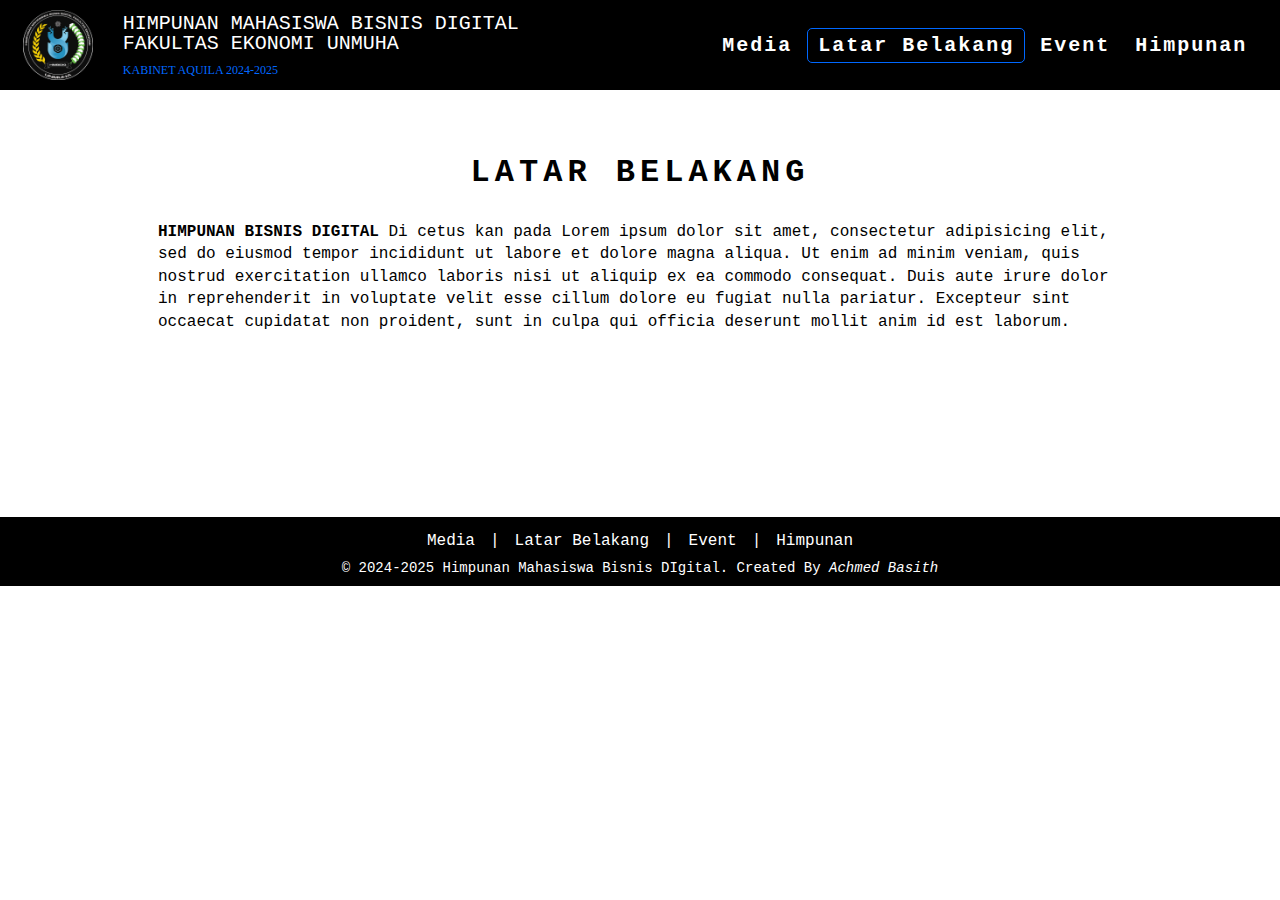
<file: latar.html>
<!DOCTYPE html>
<html>
<head>
	<title>HIMPUNAN BISNIS DIGITAL FE UNMUHA</title>
	<meta charset="utf-8">
	<meta name="viewport"content="width=device-width, initial-scale=1">
	<link rel="stylesheet" type="text/css" href="style.css">
</head>
<body>
	<!-- navbar -->

	<div class="navbar">
		<div class="menu">
			<li class="logo">
				<a href="index.html">
				<img src="assets/icon/logo.png"></a>
			    <p class="logo2">Himpunan Mahasiswa Bisnis Digital<br>
			    Fakultas Ekonomi Unmuha<br>
			    <sub class="sub">Kabinet Aquila 2024-2025</sub></p>
			</li>

			<ul>
				<li><a href="media.html">Media</a></li>
				<li><a href="latar.html" class="focus">Latar Belakang</a></li>
				<li><a href="event.html">Event</a></li>
				<li><a href="himpunan.html">Himpunan</a></li>
			</ul>
		</div>
	</div>

	<!--  -->

	<div class="halaman">
		
		<h1>latar belakang</h1>

		<div class="profile-container">

		<p>
			<strong>HIMPUNAN BISNIS DIGITAL</strong> Di cetus kan pada Lorem ipsum dolor sit amet, consectetur adipisicing elit, sed do eiusmod
			tempor incididunt ut labore et dolore magna aliqua. Ut enim ad minim veniam,
			quis nostrud exercitation ullamco laboris nisi ut aliquip ex ea commodo
			consequat. Duis aute irure dolor in reprehenderit in voluptate velit esse
			cillum dolore eu fugiat nulla pariatur. Excepteur sint occaecat cupidatat non
			proident, sunt in culpa qui officia deserunt mollit anim id est laborum.
		</p>
		<br>
		<br>
		<br>
		<br>
		<br>

		</div>
	</div>




<footer class="footer">
    <ul class="footer-links">
		<li><a href="media.html">Media</a></li>|
		<li><a href="latar.html">Latar Belakang</a></li>|
		<li><a href="event.html">Event</a></li>|			
		<li><a href="himpunan.html">Himpunan</a></li>
    </ul>
    <div class="footer-text">
        &copy; 2024-2025 Himpunan Mahasiswa Bisnis DIgital. Created By <em>Achmed Basith</em>
    </div>
</footer>

</body>
</html>
</file>
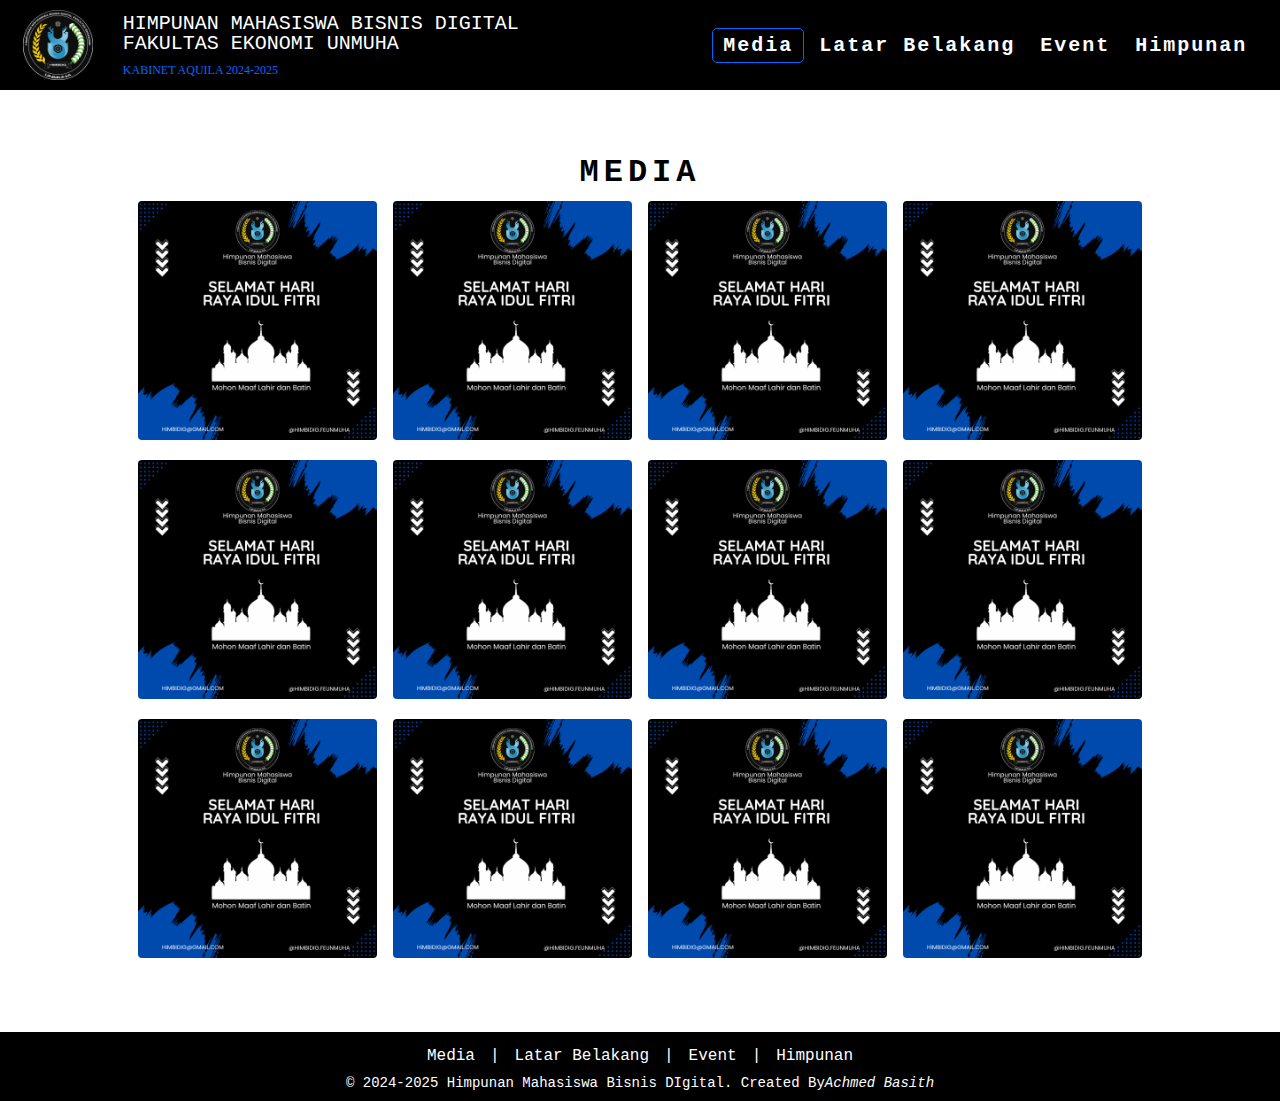
<file: media.html>
<!DOCTYPE html>
<html>
<head>
	<title>HIMPUNAN BISNIS DIGITAL FE UNMUHA</title>
	<meta charset="utf-8">
	<meta name="viewport"content="width=device-width, initial-scale=1">
	<link rel="stylesheet" type="text/css" href="style.css">
</head>
<body>
	<!-- navbar -->

	<div class="navbar">
		<div class="menu">
			<li class="logo">
				<a href="index.html">
				<img src="assets/icon/logo.png"></a>
			    <p class="logo2">Himpunan Mahasiswa Bisnis Digital<br>
			    Fakultas Ekonomi Unmuha<br>
			    <sub class="sub">Kabinet Aquila 2024-2025</sub></p>
			</li>

			<ul>
				<li><a href="media.html" class="focus">Media</a></li>
				<li><a href="latar.html">Latar Belakang</a></li>
				<li><a href="event.html">Event</a></li>
				<li><a href="himpunan.html">Himpunan</a></li>
			</ul>
		</div>
	</div>

	<!--  -->

	<div class="halaman">
		<h1>
			media
		</h1>

		<div class="media-grid">
			<img src="assets/img/poster_hari_raya_if.png" alt="image3">
			<img src="assets/img/poster_hari_raya_if.png" alt="image3">
			<img src="assets/img/poster_hari_raya_if.png" alt="image3">
			<img src="assets/img/poster_hari_raya_if.png" alt="image3">
		</div>
<!--
		<div class="video-grid">
    		<video src="assets/video/video1.mp4" controls></video>
   			<video src="assets/video/video2.mp4" controls></video>
		</div>
--->
		
		<div class="media-grid">
			<img src="assets/img/poster_hari_raya_if.png" alt="image3">
			<img src="assets/img/poster_hari_raya_if.png" alt="image3">
			<img src="assets/img/poster_hari_raya_if.png" alt="image3">
			<img src="assets/img/poster_hari_raya_if.png" alt="image3">
		</div>
		<div class="media-grid">
			<img src="assets/img/poster_hari_raya_if.png" alt="image3">
			<img src="assets/img/poster_hari_raya_if.png" alt="image3">
			<img src="assets/img/poster_hari_raya_if.png" alt="image3">
			<img src="assets/img/poster_hari_raya_if.png" alt="image3">
		</div>


	</div>


<footer class="footer">
    <ul class="footer-links">
		<li><a href="media.html">Media</a></li>|
		<li><a href="latar.html">Latar Belakang</a></li>|
		<li><a href="event.html">Event</a></li>|			
		<li><a href="himpunan.html">Himpunan</a></li>
    </ul>
    <div class="footer-text">
        &copy; 2024-2025 Himpunan Mahasiswa Bisnis DIgital. Created By<em>Achmed Basith</em>
    </div>
</footer>

</body>
</html>



<!--
	<script>
    function openImage(imageUrl) {
        window.open(imageUrl, '_blank');
    }
</script>
				<img src="assets/img/poster_hari_raya_if.png" alt="image3" onclick="openImage('assets/img/image.jpeg')">
-->
</file>
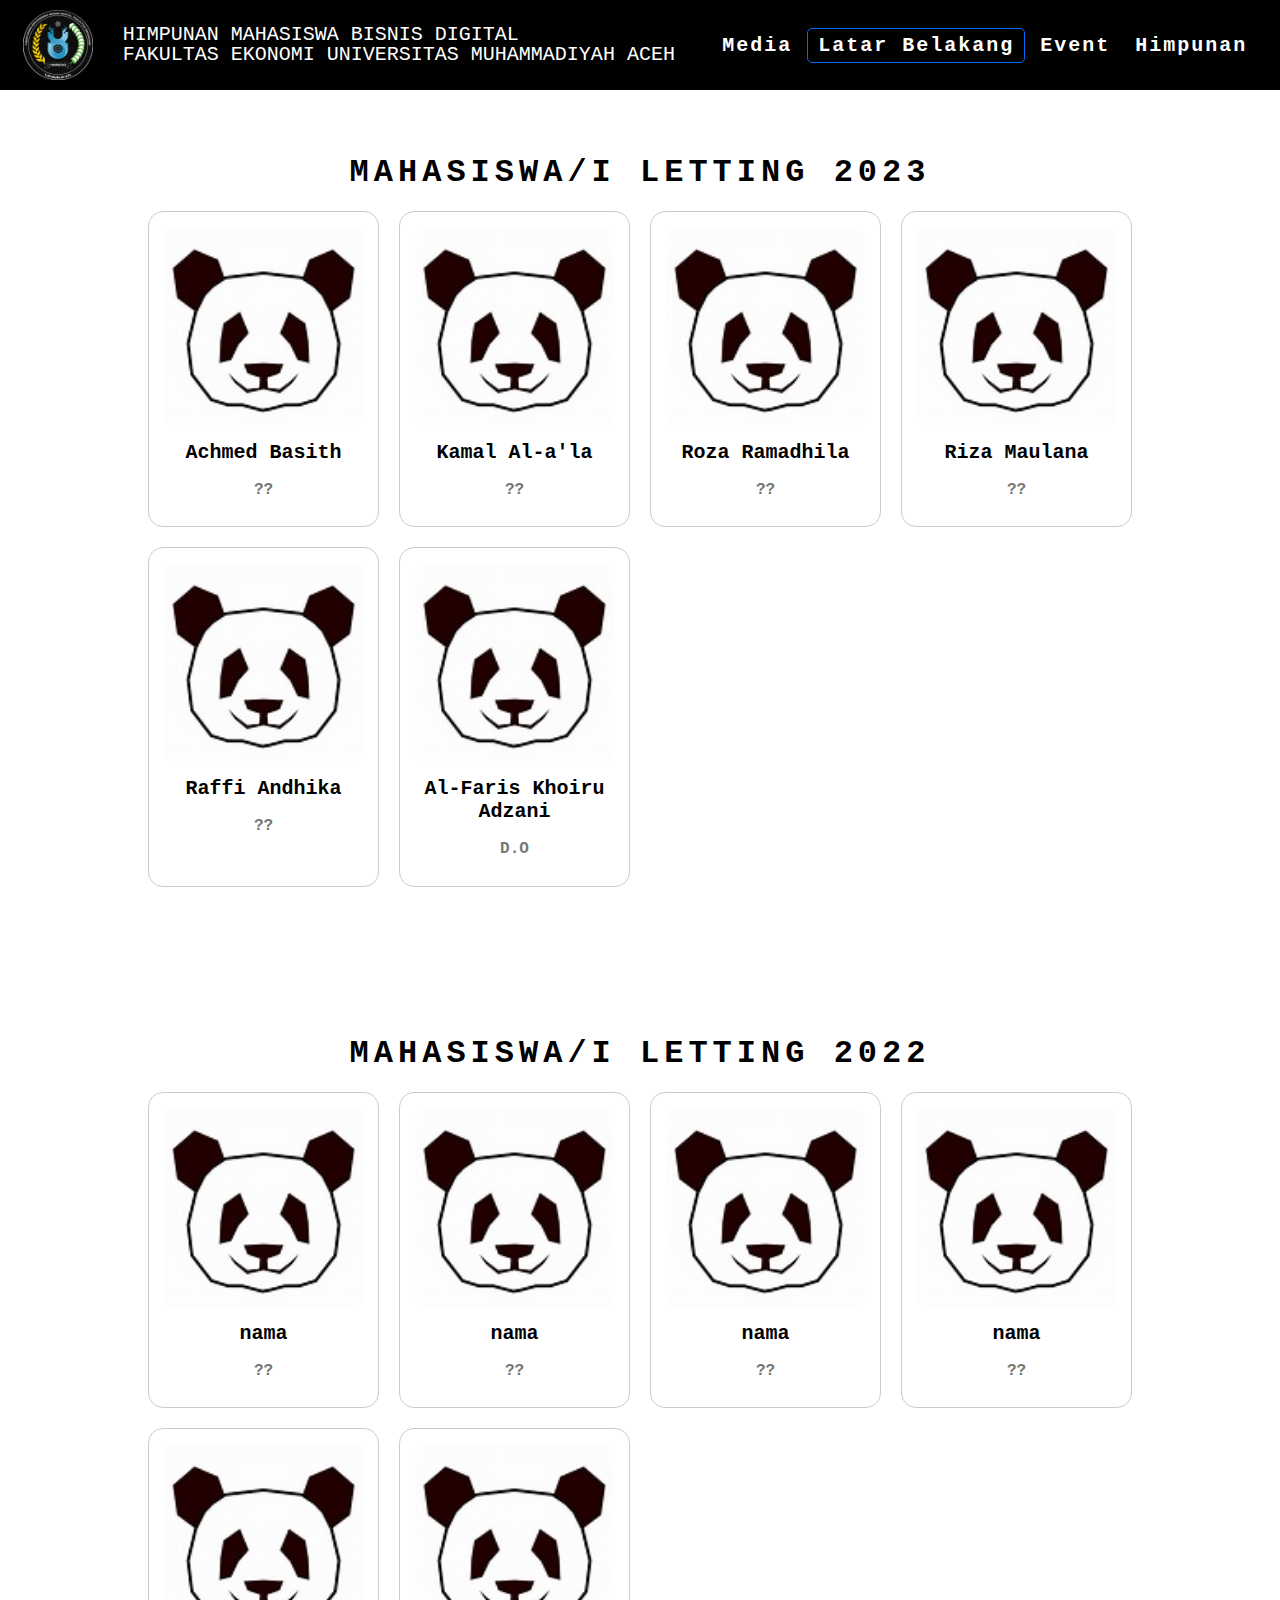
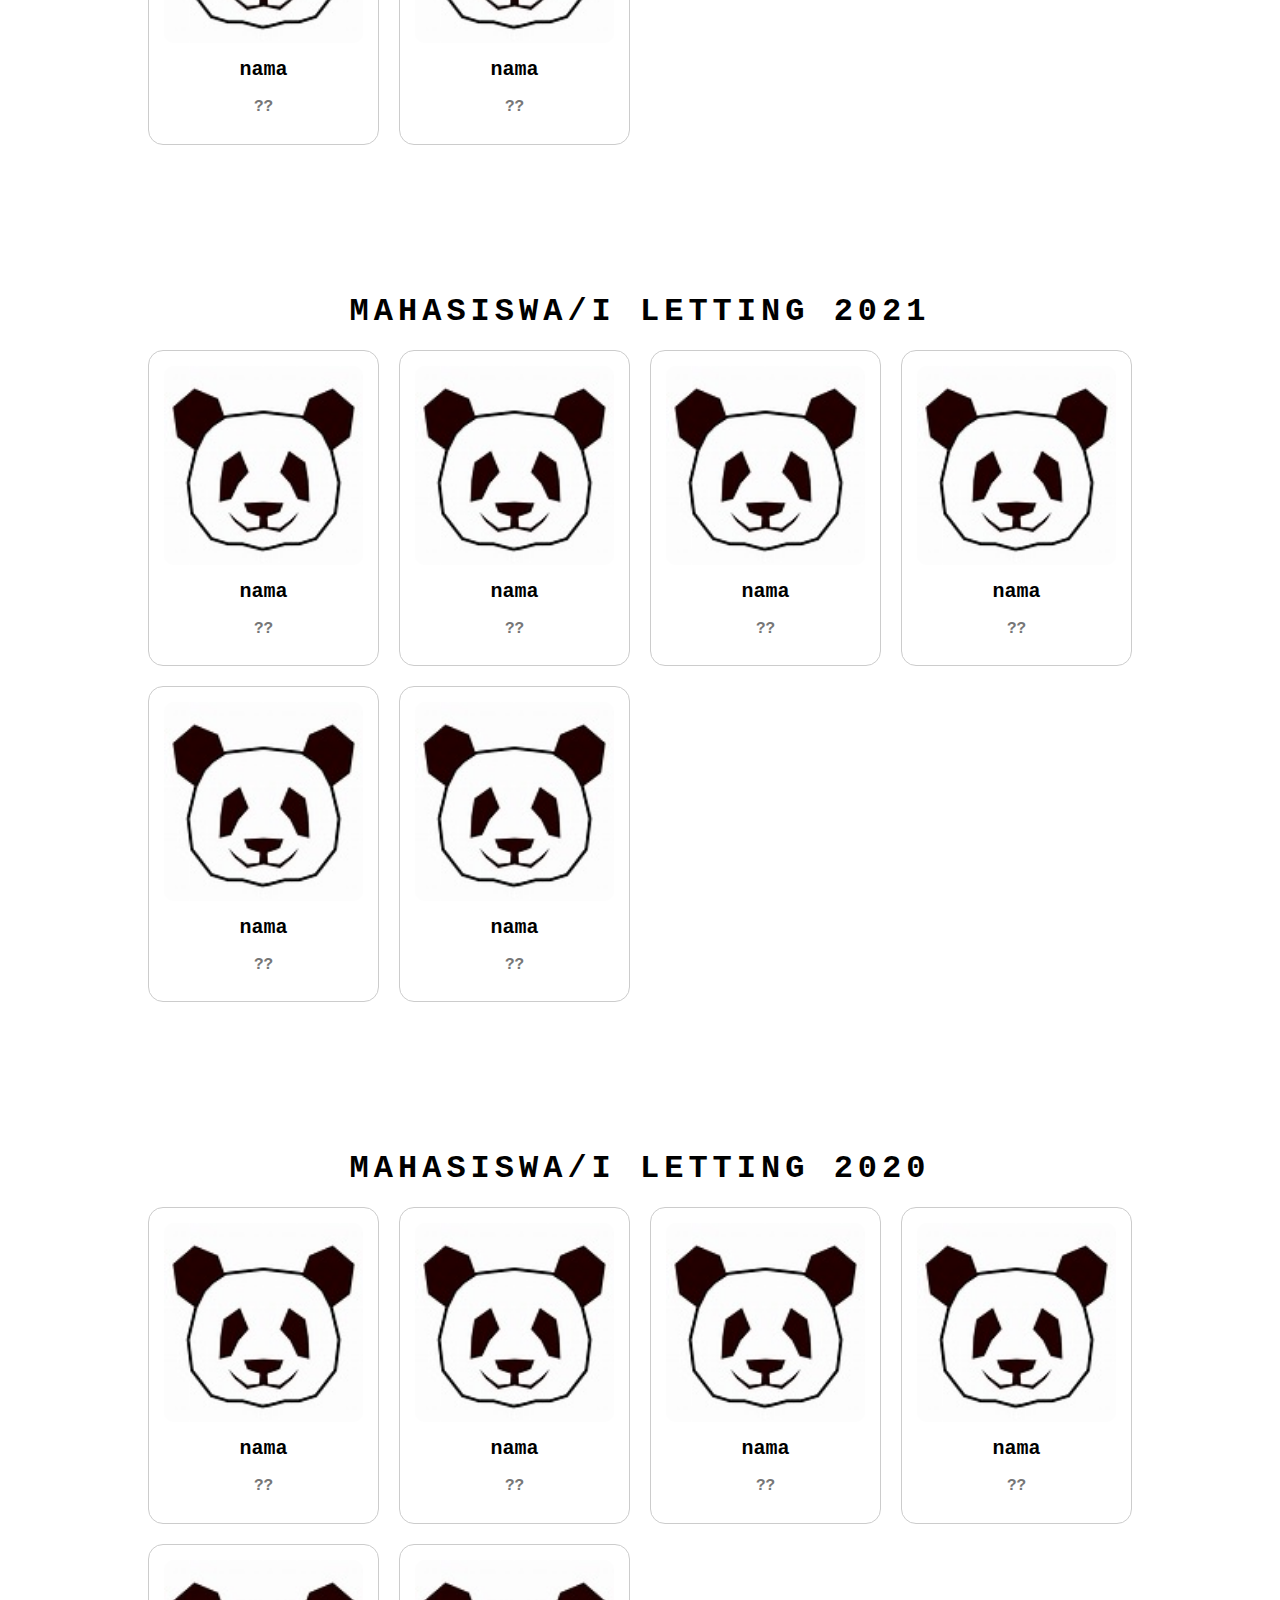
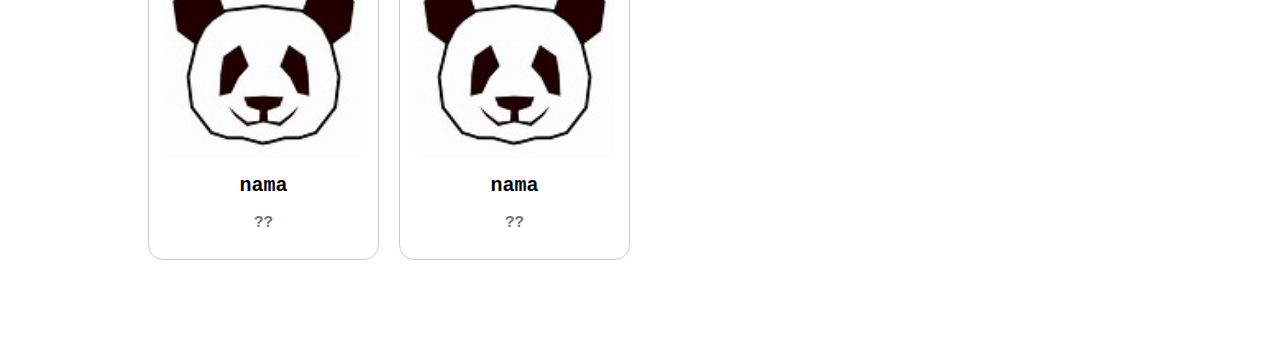
<file: mhs.html>
<!DOCTYPE html>
<html>
<head>
	<title>HIMPUNAN BISNIS DIGITAL FE UNMUHA</title>
	<meta charset="utf-8">
	<meta name="viewport"content="width=device-width, initial-scale=1">
	<link rel="stylesheet" type="text/css" href="style.css">
</head>
<body>
	<!-- navbar -->

	<div class="navbar">
		<div class="menu">
			<li class="logo">
				<a href="index.html">
				<img src="assets/icon/logo.png"></a>
			    <p class="logo2">Himpunan Mahasiswa Bisnis Digital <br>
			    Fakultas Ekonomi Universitas Muhammadiyah Aceh</p>
			</li>

			<ul>
				<li><a href="media.html">Media</a></li>
				<li><a href="latar.html" class="focus">Latar Belakang</a></li>
				<li><a href="event.html">Event</a></li>
				<li><a href="himpunan.html">Himpunan</a></li>
			</ul>
		</div>
	</div>

	<!--  -->

	<div class="halaman">


		<h1>mahasiswa/i Letting 2023</h1>

		<div class="profile-container">

	    <div class="profile-grid">
	        <div class="profile-item">
	            <img src="assets/profile/1.jpeg" alt="Profile" class="profile-image">
	            <h3 class="profile-name">Achmed Basith</h3>
	            <p class="profile-description">??</p>
	        </div>
	        <div class="profile-item">
	            <img src="assets/profile/1.jpeg" alt="Profile" class="profile-image">
	            <h3 class="profile-name">Kamal Al-a'la</h3>
	            <p class="profile-description">??</p>
	        </div>
	        <div class="profile-item">
	            <img src="assets/profile/1.jpeg" alt="Profile" class="profile-image">
	            <h3 class="profile-name">Roza Ramadhila</h3>
	            <p class="profile-description">??</p>
	        </div>
	        <div class="profile-item">
	            <img src="assets/profile/1.jpeg" alt="Profile" class="profile-image">
	            <h3 class="profile-name">Riza Maulana</h3>
	            <p class="profile-description">??</p>
	        </div>
	        <div class="profile-item">
	            <img src="assets/profile/1.jpeg" alt="Profile" class="profile-image">
	            <h3 class="profile-name">Raffi Andhika</h3>
	            <p class="profile-description">??</p>
	        </div>
	        <div class="profile-item">
	            <img src="assets/profile/1.jpeg" alt="Profile" class="profile-image">
	            <h3 class="profile-name">Al-Faris Khoiru Adzani</h3>
	            <p class="profile-description">D.O</p>
	        </div>
	    </div>
		</div>
	</div>





	<div class="halaman">


		
		<h1>mahasiswa/i Letting 2022</h1>

		<div class="profile-container">

	    <div class="profile-grid">
	        <div class="profile-item">
	            <img src="assets/profile/1.jpeg" alt="Profile" class="profile-image">
	            <h3 class="profile-name">nama</h3>
	            <p class="profile-description">??</p>
	        </div>
	        <div class="profile-item">
	            <img src="assets/profile/1.jpeg" alt="Profile" class="profile-image">
	            <h3 class="profile-name">nama</h3>
	            <p class="profile-description">??</p>
	        </div>
	        <div class="profile-item">
	            <img src="assets/profile/1.jpeg" alt="Profile" class="profile-image">
	            <h3 class="profile-name">nama</h3>
	            <p class="profile-description">??</p>
	        </div>
	        <div class="profile-item">
	            <img src="assets/profile/1.jpeg" alt="Profile" class="profile-image">
	            <h3 class="profile-name">nama</h3>
	            <p class="profile-description">??</p>
	        </div>
	        <div class="profile-item">
	            <img src="assets/profile/1.jpeg" alt="Profile" class="profile-image">
	            <h3 class="profile-name">nama</h3>
	            <p class="profile-description">??</p>
	        </div>
	        <div class="profile-item">
	            <img src="assets/profile/1.jpeg" alt="Profile" class="profile-image">
	            <h3 class="profile-name">nama</h3>
	            <p class="profile-description">??</p>
	        </div>
	    </div>
		</div>
	</div>





	<div class="halaman">


		
		<h1>mahasiswa/i Letting 2021</h1>

		<div class="profile-container">

	    <div class="profile-grid">
	        <div class="profile-item">
	            <img src="assets/profile/1.jpeg" alt="Profile" class="profile-image">
	            <h3 class="profile-name">nama</h3>
	            <p class="profile-description">??</p>
	        </div>
	        <div class="profile-item">
	            <img src="assets/profile/1.jpeg" alt="Profile" class="profile-image">
	            <h3 class="profile-name">nama</h3>
	            <p class="profile-description">??</p>
	        </div>
	        <div class="profile-item">
	            <img src="assets/profile/1.jpeg" alt="Profile" class="profile-image">
	            <h3 class="profile-name">nama</h3>
	            <p class="profile-description">??</p>
	        </div>
	        <div class="profile-item">
	            <img src="assets/profile/1.jpeg" alt="Profile" class="profile-image">
	            <h3 class="profile-name">nama</h3>
	            <p class="profile-description">??</p>
	        </div>
	        <div class="profile-item">
	            <img src="assets/profile/1.jpeg" alt="Profile" class="profile-image">
	            <h3 class="profile-name">nama</h3>
	            <p class="profile-description">??</p>
	        </div>
	        <div class="profile-item">
	            <img src="assets/profile/1.jpeg" alt="Profile" class="profile-image">
	            <h3 class="profile-name">nama</h3>
	            <p class="profile-description">??</p>
	        </div>
	    </div>
		</div>
	</div>





	<div class="halaman">


		
		<h1>mahasiswa/i Letting 2020</h1>

		<div class="profile-container">

	    <div class="profile-grid">
	        <div class="profile-item">
	            <img src="assets/profile/1.jpeg" alt="Profile" class="profile-image">
	            <h3 class="profile-name">nama</h3>
	            <p class="profile-description">??</p>
	        </div>
	        <div class="profile-item">
	            <img src="assets/profile/1.jpeg" alt="Profile" class="profile-image">
	            <h3 class="profile-name">nama</h3>
	            <p class="profile-description">??</p>
	        </div>
	        <div class="profile-item">
	            <img src="assets/profile/1.jpeg" alt="Profile" class="profile-image">
	            <h3 class="profile-name">nama</h3>
	            <p class="profile-description">??</p>
	        </div>
	        <div class="profile-item">
	            <img src="assets/profile/1.jpeg" alt="Profile" class="profile-image">
	            <h3 class="profile-name">nama</h3>
	            <p class="profile-description">??</p>
	        </div>
	        <div class="profile-item">
	            <img src="assets/profile/1.jpeg" alt="Profile" class="profile-image">
	            <h3 class="profile-name">nama</h3>
	            <p class="profile-description">??</p>
	        </div>
	        <div class="profile-item">
	            <img src="assets/profile/1.jpeg" alt="Profile" class="profile-image">
	            <h3 class="profile-name">nama</h3>
	            <p class="profile-description">??</p>
	        </div>
	    </div>
		</div>
	</div>


</body>
</html>
</file>
<file: style.css>
* {
    margin: 0;
    padding: 0;
    box-sizing: border-box;
}

body {
    /* Uncomment if needed */
    /* background-image: url('img/back.png'); */
    /* background-repeat: no-repeat; */
    /* background-size: cover; */
}

.navbar {
    position: sticky;
    top: 0;
    background-color: rgba(0, 0, 0, 0.8);
    z-index: 1000;
}

.sub {
    font-size: 12px;
    color: #0068ff;               
    font-family: 'Lucida Handwriting', cursive;
}

.logo {
    display: flex; /* Use flexbox for alignment */
    align-items: center; /* Center items vertically */
}

.logo img {
    margin: 10px;
    max-width: 70px; /* Adjust the size of the logo as needed */
    height: auto; /* Maintain aspect ratio */
    margin-right: 10px; /* Space between the logo and text */
    border: none; /* Remove any borders */
    outline: none; /* Remove outline if any */
    display: block; /* Space between the logo and text */
}

.logo2 {
    text-transform: uppercase;
    font-family: courier;
    font-size: 20px; /* Adjust the font size as needed */
    line-height: 1; /* Adjust line height for spacing */
    letter-spacing: 0px;
    text-decoration: none;
    color: white;
    margin-left: 10px;
}

.menu {
    display: flex;
    justify-content: space-between;
    align-items: center;
    padding: 0 1%;
    background-color: black;
}

.menu ul {
    margin-right: 10px;
    display: flex;
    list-style: none;
}

.menu ul li {
    margin-left: 5px;
}

.menu ul li a {
    border-radius: 5px;
    font-family: courier;
    font-weight: bold;
    font-size: 20px;        
    letter-spacing: 2px;
    color: white;
    padding: 5px 10px;
    text-decoration: none;
    transition: background-color 0.3s, color 0.3s;
}

.menu ul li a:hover {
    background-color: #0068ff;
    color: white;
}

.focus {
    border-radius: 5px;
    border: 1px solid #0068ff;
    color: black;
}

.halaman {
    padding: 5% 10%; 
    font-family: courier;
}

.judul {
    border-radius: 10px;
}

h1 {
    letter-spacing: 5px;
    text-transform: uppercase;
    text-align: center;
}

h2 {
    padding: 20px;
    text-transform: uppercase;
}

p { 
    line-height: 1.4;
    padding: 10px;
    width: 100%;
}

/* Media Grid */
.media-grid {
    display: grid;
    grid-template-columns: repeat(auto-fill, minmax(200px, 1fr));
    gap: 16px; 
    padding: 10px;
}

.media-grid img {
    width: 100%; 
    height: auto;
    border-radius: 4px;
    transition: transform 0.5s;
}

.media-grid img:hover {
    box-shadow: 0 4px 0px #0068ff;
    transform: scale(1.02);
}

/* Responsive for Media Grid */
@media (max-width: 1200px) {
    .media-grid {
        grid-template-columns: repeat(auto-fill, minmax(150px, 1fr)); /* For medium screens */
    }
}

@media (max-width: 768px) {
    .media-grid {
        grid-template-columns: repeat(auto-fill, minmax(100px, 1fr)); /* For small screens */
    }
}

@media (max-width: 480px) {
    .media-grid {
        grid-template-columns: 1fr; /* Stacked on very small screens */
    }
}

/* Video */
video {
    border: 1px;
    border-style: groove;
}

.video-grid {
    text-align: center;
    display: grid;
    grid-template-columns: repeat(auto-fill, minmax(400px, 1fr));
    gap: 15px; 
    padding: 20px;
}

.video-grid video {
    width: 100%; 
    height: 100%;
    border-radius: 4px;
    transition: transform 0.5s;
}

.video-grid video:hover {
    box-shadow: 0 4px 0px #0068ff;
    transform: scale(1.02);
}

/* Responsive for Video Grid */
@media (max-width: 1200px) {
    .video-grid {
        grid-template-columns: repeat(auto-fill, minmax(150px, 1fr)); /* For medium screens */
    }
}

@media (max-width: 768px) {
    .video-grid {
        grid-template-columns: repeat(auto-fill, minmax(100px, 1fr)); /* For small screens */
    }
}

@media (max-width: 480px) {
    .video-grid {
        grid-template-columns: 1fr; /* Stacked on very small screens */
    }
}

/* Event */
.event-grid {
    display: grid;
    grid-template-columns: repeat(auto-fill, minmax(400px, 1fr));
    gap: 15px;
    padding: 20px;
}

.event-item {
    display: flex;
    border: 1px solid lightgray;
    border-radius: 8px; 
    overflow: hidden; 
    transition: box-shadow 0.3s;
}

.event-item:hover {
    box-shadow: 0 4px 0px #0068ff;
}

.event-item img {
    width: 40%;
    height: auto; 
    transition: transform 0.5s;
}

.event-item img:hover {
    transform: scale(1.02);
}

.event-text {
    padding: 20px;
    display: flex;
    flex-direction: column;
    justify-content: center;
}

.event-text h3 {
    margin-bottom: 10px;
}

/* Mahasiswa */
.profile-container {
    padding: 20px;
}

.profile-grid {
    display: grid;
    grid-template-columns: repeat(auto-fill, minmax(200px, 1fr));
    gap: 20px;
}

.profile-item {
    border: 1px solid #ccc;
    border-radius: 15px;
    padding: 15px;
    text-align: center;
    transition: box-shadow 0.3s;
    
}

.profile-item:hover {
    box-shadow: 0 4px 0px #0068ff;
    transform: scale(1.02);
}

.profile-image {
    width: 100%;
    height: auto;
    border-radius: 5%;
}

.profile-name {
    margin-top: 10px;
    font-size: 20px;
    font-weight: bold;
}

.profile-description {
    color: #777; 
    font-weight: bold;
    margin-top: 5px;
}

/* Footer */
.footer {
    background-color: black;
    color: white;
    padding: 10px;
    text-align: center;
    font-family: courier;
    position: relative;
    bottom: 0;
    width: 100%;
}

.footer .footer-links {
    display: flex;
    justify-content: center;
    flex-wrap: wrap;
    list-style: none;
    padding: 0;
    margin: 5px 0;
}

.footer .footer-links li {
    margin: 0 15px;
}

.footer .footer-links a {
    color: white;
    text-decoration: none;
    transition: color 0.3s;
}

.footer .footer-links a:hover {
    color: #0068ff;
}

.footer .footer-text {
    margin-top: 10px;
    font-size: 14px;
}

/* Responsive adjustments */
@media (max-width: 768px) {
    .footer .footer-links {
        flex-direction: column;
    }

    .footer .footer-links li {
        margin: 5px 0;
    }

    .menu {
        flex-direction: column; 
        align-items: flex-start; /* Ensure menu items stack properly */
    }

    .menu ul {
        flex-direction: column;
    }

    .menu ul li {
        margin: 5px 0; 
    }
}

.name {
    color: #0068ff;
}

/* Extra responsiveness for headings and buttons */
@media (max-width: 480px) {
    h1 {
        font-size: 1.5rem; /* Make h1 smaller on small screens */
    }

    h2 {
        font-size: 1.2rem; /* Adjust h2 size */
    }

    .menu ul li a {
        font-size: 16px; /* Smaller menu items */
        padding: 5px; /* Adjust padding */
    }
}
</file>
